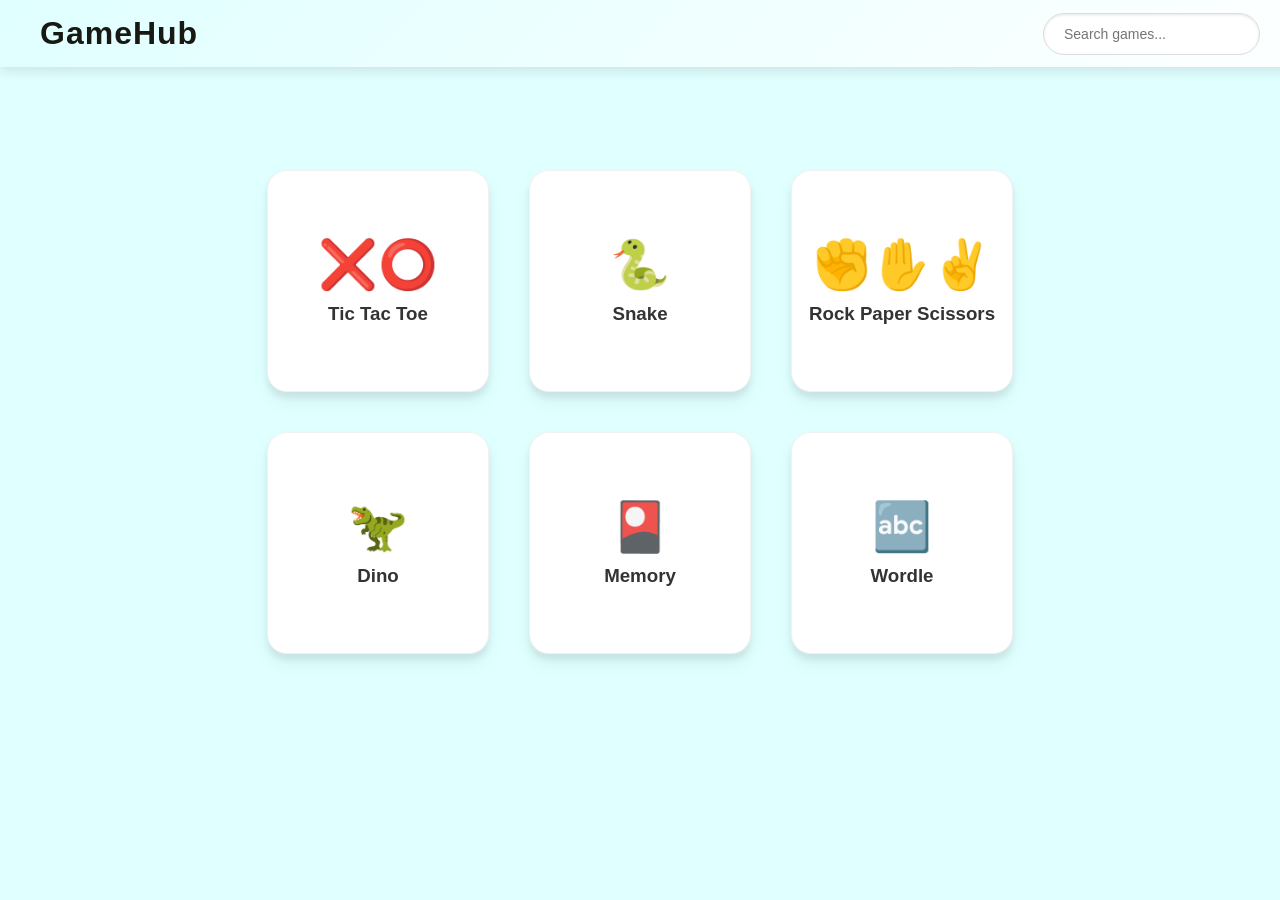
<file: index.html>
<!DOCTYPE html>
<html lang="en">
<head>
<meta charset="UTF-8">
<meta name="viewport" content="width=device-width, initial-scale=1.0">
<title>GameHub</title>
<link rel="stylesheet" href="Styles.css">
</head>

<body>
    <div class="header">
        <div class="title">
            <a href="index.html" class="home-link">
                <h1>GameHub</h1>
            </a>
        </div>

        <div class="searchbox-container">
            <input type="text" placeholder="Search games..." class="searchbox">
        </div>
    </div>

    <div class="Games">
        <a href="TicTacToe.html" class="Cards">
            <div class="Contents">
                <span class="icon">❌⭕</span>
                <h3 class="game-title">Tic Tac Toe</h3>
            </div>
        </a>

        <a href="Snake.html" class="Cards">
            <div class="Contents">
                <span class="icon">🐍</span>
                <h3 class="game-title">Snake</h3>
            </div>
        </a>

        <a href="RockPaperScissors.html" class="Cards">
            <div class="Contents">
                <span class="icon">✊✋✌️</span>
                <h3 class="game-title">Rock Paper Scissors</h3>
            </div>
        </a>

        <a href="Dino.html" class="Cards">
            <div class="Contents">
                <span class="icon">🦖</span>
                <h3 class="game-title">Dino</h3>
            </div>
        </a>

        <a href="Memory.html" class="Cards">
            <div class="Contents">
                <span class="icon">🎴</span>
                <h3 class="game-title">Memory</h3>
            </div>
        </a>

        <a href="Wordle.html" class="Cards">
            <div class="Contents">
                <span class="icon">🔤</span>
                <h3 class="game-title">Wordle</h3>
            </div>
        </a>
    </div>

    <script src="script.js"></script>
</body>

</html>
</file>
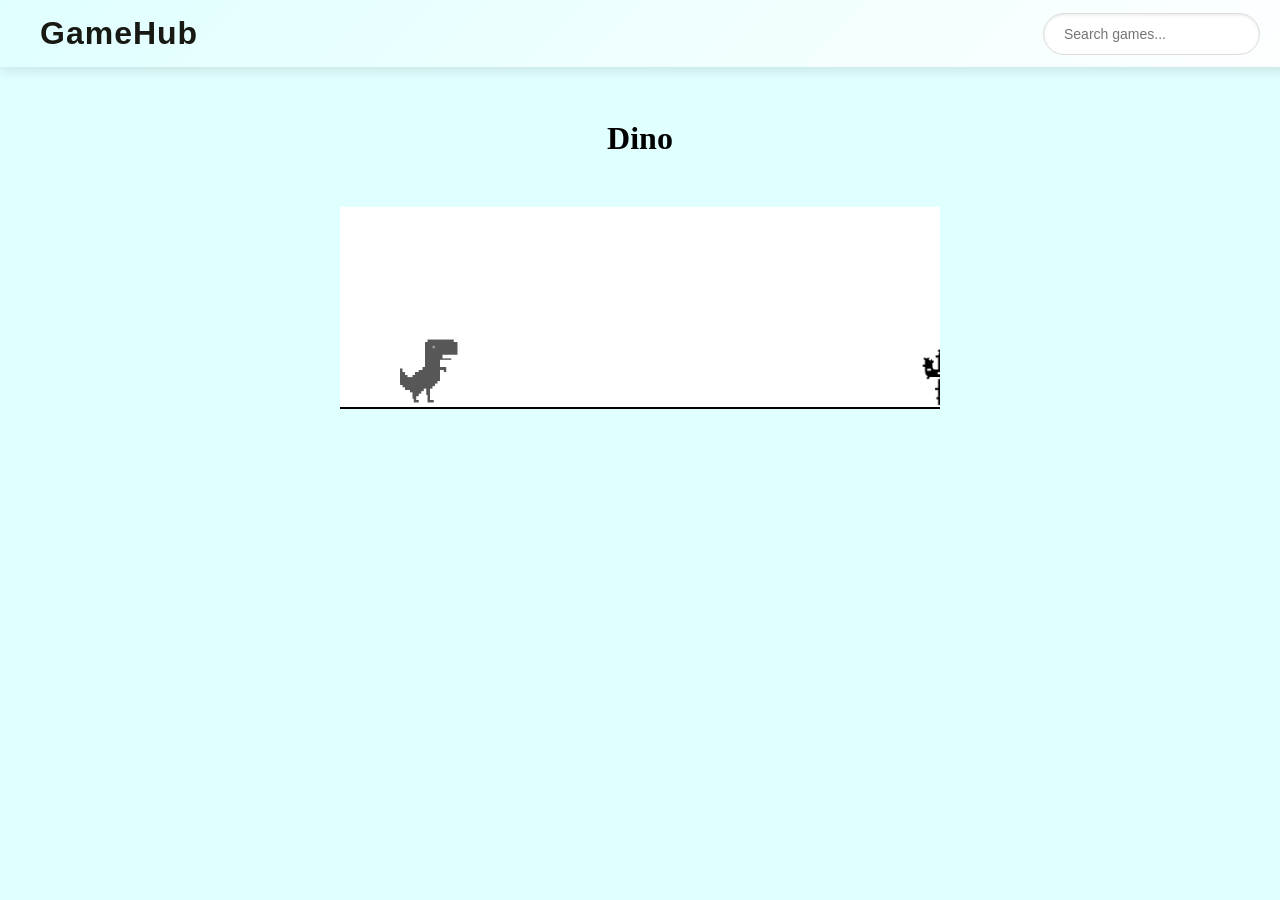
<file: Dino.html>
<!DOCTYPE html>
<html lang="en">
<head>
<meta charset="UTF-8">
<meta name="viewport" content="width=device-width, initial-scale=1.0">
<title>GameHub | Dino</title>
<link rel="stylesheet" href="Styles.css">
</head>
<body>
    <div class="header">
        <div class="title">
            <a href="index.html" class="home-link">
                <h1>GameHub</h1>
            </a>
        </div>

        <div class="searchbox-container">
            <input type="text" placeholder="Search games..." class="searchbox">
        </div>
    </div>

    <h1 class="GameHead">Dino</h1> 
    <div class="dino-wrapper">
        <div id="dino-msg" class="msg-container hide">
            <p>Whoops! Game Over :(</p>
            <button id="retry-btn">Try Again</button>
        </div>

        <div id="dino"></div>
        <div id="cactus"></div>
    </div>
    <script src="Dino.js"></script>
</body>
</html>
</file>
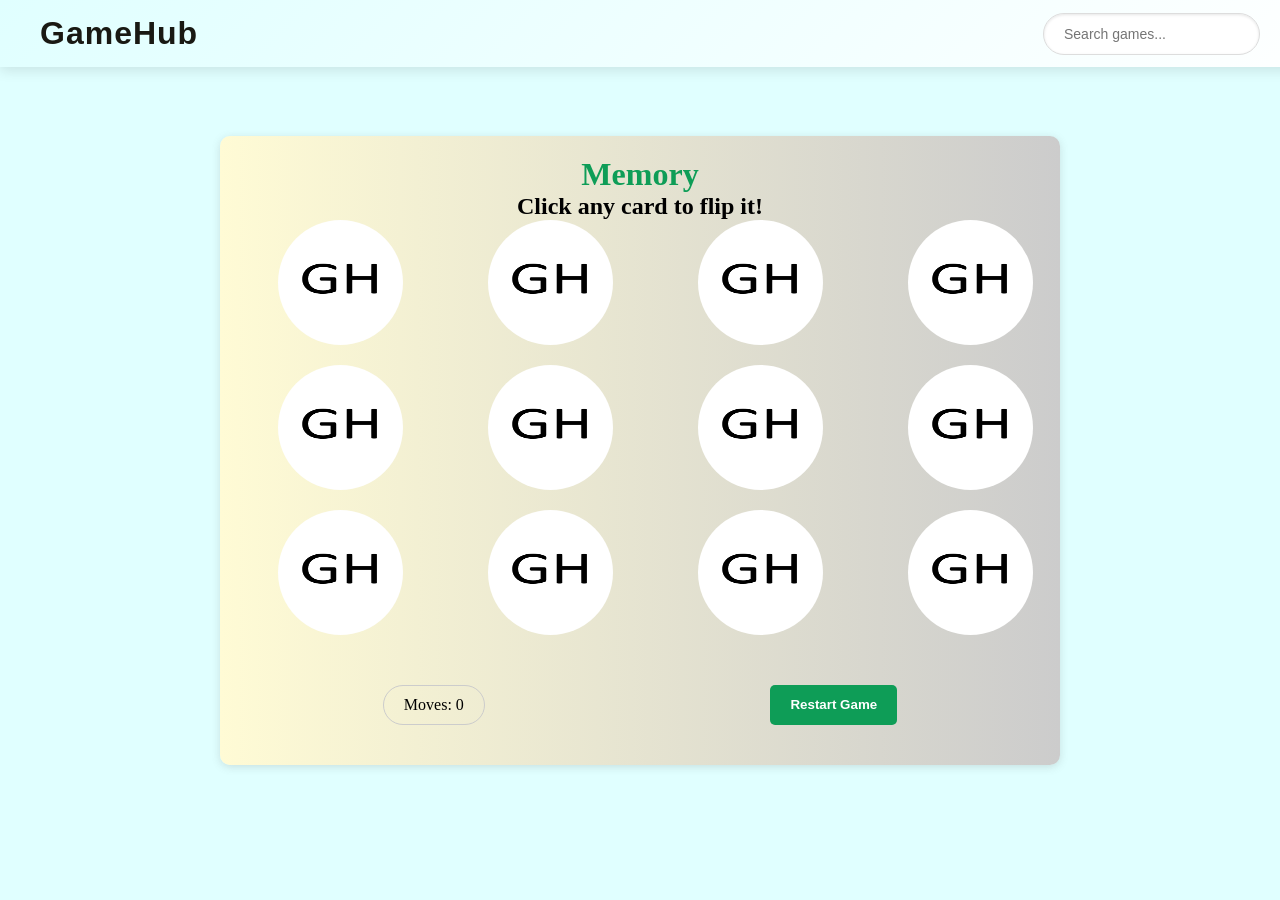
<file: Memory.html>
<!DOCTYPE html>
<html lang="en">

<head>
    <meta charset="UTF-8">
    <meta name="viewport" 
          content="width=device-width, initial-scale=1.0">
    <link rel="stylesheet" href="Styles.css">
    <title>GameHub | Memory</title>
</head>

<body>

    <div class="header">
        <div class="title">
            <a href="index.html" class="home-link">
                <h1>GameHub</h1>
            </a>
        </div>

        <div class="searchbox-container">
            <input type="text" placeholder="Search games..." class="searchbox">
        </div>
    </div>

    <div class="containerM">
        <div id="memory-msg" class="msg-container hide">
            <h2 id="status-text">Congratulations!</h2>
            <p id="move-result">You won in 0 moves.</p>
            <button id="play-again" class="restart-button">Play Again</button>
        </div>
        <div id="dynamic-cards" class="game-container">
            <div class="heading-container">
                <h1 class="gfg-heading">
                      Memory
                  </h1>
                <h2 class="game-heading">Click any card to flip it!</h2>
            </div>
            <div class="cards-container">
                <div class="card">
                    <img 
                        src="images/back.png"
                        class="outline-image">
                    <img id="1" 
                        src="images/lion.jpg"
                        alt="Lion Image" class="card-image">
                </div>
                <div class="card">
                    <img 
                        src="images/back.png"
                        class="outline-image">
                    <img id="2" 
                        src="images/rhino.jpg"
                        alt="Rhino Image" class="card-image">
                </div>
                <div class="card">
                    <img 
                        src="images/back.png"
                        class="outline-image">
                    <img id="3" 
                        src="images/giraffe.jpg"
                        alt="Giraffe Image" class="card-image">
                </div>
                <div class="card">
                    <img 
                        src="images/back.png"
                        class="outline-image">
                    <img id="4" 
                        src="images/rhino.jpg"
                        alt="Rhino Image" class="card-image">
                </div>

                <div class="card">
                    <img 
                        src="images/back.png"
                        class="outline-image">
                    <img id="5" 
                        src="images/lion.jpg"
                        alt="Lion Image" class="card-image">
                </div>
                <div class="card">
                    <img 
                        src="images/back.png"
                        class="outline-image">
                    <img id="6" 
                        src="images/bear.jpg"
                        alt="Bear Image" class="card-image">
                </div>
                <div class="card">
                    <img 
                        src="images/back.png"
                        class="outline-image">
                    <img id="7" 
                        src="images/giraffe.jpg"
                        alt="Giraffe Image" class="card-image">
                </div>
                <div class="card">
                    <img 
                        src="images/back.png"
                        class="outline-image">
                    <img id="8" 
                        src="images/elephant.jpg"
                        alt="Elephant Image" class="card-image">
                </div>

                <div class="card">
                    <img 
                        src="images/back.png"
                        class="outline-image">
                    <img id="9" 
                        src="images/bear.jpg"
                        alt="Bear Image" class="card-image">
                </div>
                <div class="card">
                    <img 
                        src="images/back.png"
                        class="outline-image">
                    <img id="10"
                        src="images/gorilla.jpg"
                        alt="Gorilla Image" class="card-image">
                </div>
                <div class="card">
                    <img 
                        src="images/back.png"
                        class="outline-image">
                    <img id="11" 
                        src="images/elephant.jpg"
                        alt="Elephant Image" class="card-image">
                </div>
                <div class="card">
                    <img 
                        src="images/back.png"
                        class="outline-image">
                    <img id="12"
                        src="images/gorilla.jpg"
                        alt="Gorilla Image" class="card-image">
                </div>
            </div>

            <div class="progress-container">
                <div class="move-counter">Moves: 0</div>
                <button id="restart" class="restart-button">
                      Restart Game
                  </button>
            </div>
        </div>
    </div>

    <script src="Memory.js"></script>
</body>

</html>
</file>
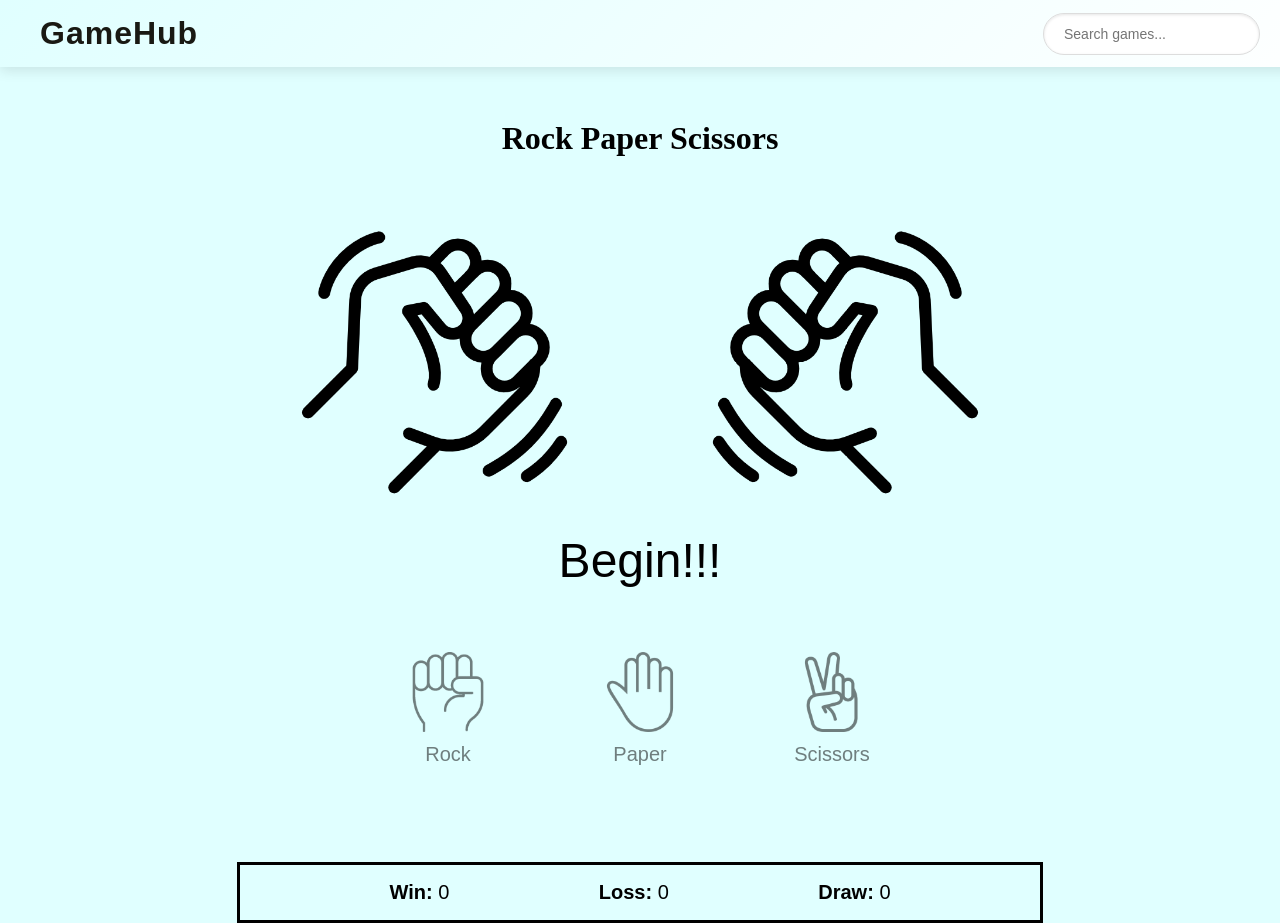
<file: RockPaperScissors.html>
<!DOCTYPE html>
<html lang="en">
<head>
    <meta charset="UTF-8">
    <meta name="viewport" content="width=device-width, initial-scale=1.0">
    <title>GameHub | Rock Paper Scissors</title>
    <link rel="stylesheet" href="Styles.css">
</head>

<body>
    <main>
        <div class="header">
            <div class="title">
                <a href="index.html" class="home-link">
                    <h1>GameHub</h1>
                </a>
            </div>

            <div class="searchbox-container">
                <input type="text" placeholder="Search games..." class="searchbox">
            </div>
        </div>

        <h1 class="GameHead">Rock Paper Scissors</h1>
        <div class="rock-paper-scissors-container">
            <div class="result-section">
                <div class="result-images">
                    <div class="user-result">
                        <img src="images/rock_paper_scissors/fist_shake.png">
                    </div>
                    <div class="computer-result">
                        <img src="images/rock_paper_scissors/fist_shake.png">
                    </div>
                </div>
                <div class="round-result">Begin!!!</div>
            </div>

            <div class="move-choices">
                <button class="move-choice" data-choice="rock">
                    <img src="images/rock_paper_scissors/rock.png" alt="Rock">
                    <p>Rock</p>
                </button>
                <button class="move-choice" data-choice="paper">
                    <img src="images/rock_paper_scissors/paper.png" alt="Paper">
                    <p>Paper</p>
                </button>
                <button class="move-choice" data-choice="scissors">
                    <img src="images/rock_paper_scissors/scissors.png" alt="Scissors">
                    <p>Scissors</p>
                </button>
            </div>

            <div class="scoreboard">
                <div class="score">
                    <strong>Win:</strong> <span data-score="win">0</span>
                </div>
                <div class="score">
                    <strong>Loss:</strong> <span data-score="loss">0</span>
                </div>
                <div class="score">
                    <strong>Draw:</strong> <span data-score="draw">0</span>
                </div>
            </div>
        </div>
    </main>

    <script src="RockPaperScissors.js" defer></script>
</body>
</html>
</file>
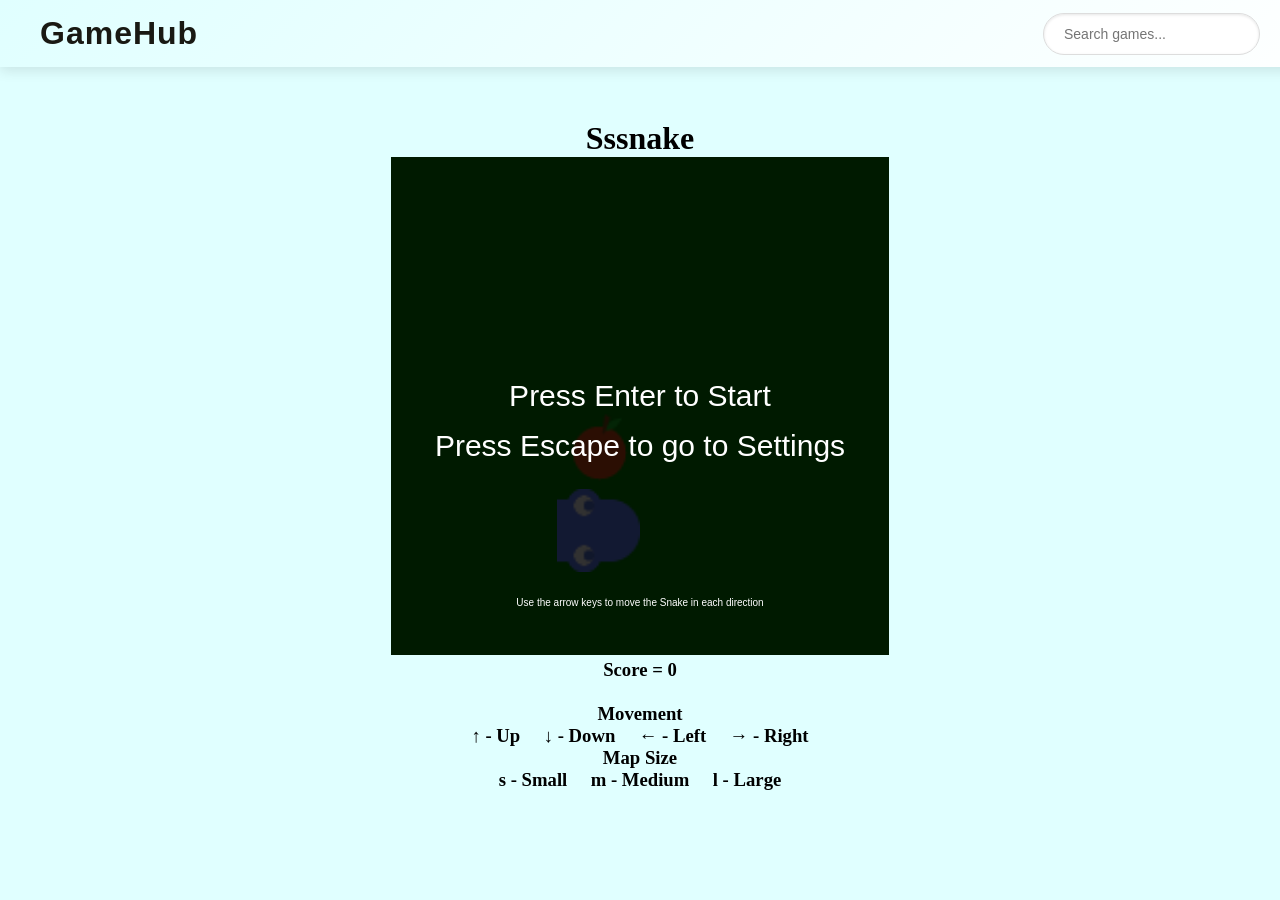
<file: Snake.html>
<!DOCTYPE html>
<html lang="en">
<head>
<meta charset="UTF-8">
<meta name="viewport" content="width=device-width, initial-scale=1.0">
<title>GameHub | Snake</title>
<link rel="stylesheet" href="Styles.css">
<script src="Snake.js"></script>
</head>

<body>
    <div class="header">
        <div class="title">
            <a href="index.html" class="home-link">
                <h1>GameHub</h1>
            </a>
        </div>

        <div class="searchbox-container">
            <input type="text" placeholder="Search games..." class="searchbox">
        </div>
    </div>

    <h1 class="GameHead">Sssnake</h1>
    <canvas id="map"></canvas>
    <h3>Score = <span id="sc"></span></h3>
    <script>
        document.getElementById("sc").innerText = window.Score;
    </script>
    <h3><br>Movement<br>
        ↑ - Up&emsp;
        ↓ - Down&emsp;
        ← - Left&emsp;
        → - Right<br>
        Map Size<br>
        s - Small&emsp;
        m - Medium&emsp;
        l - Large<br>

        
    </h3>
</body>

</html>
</file>
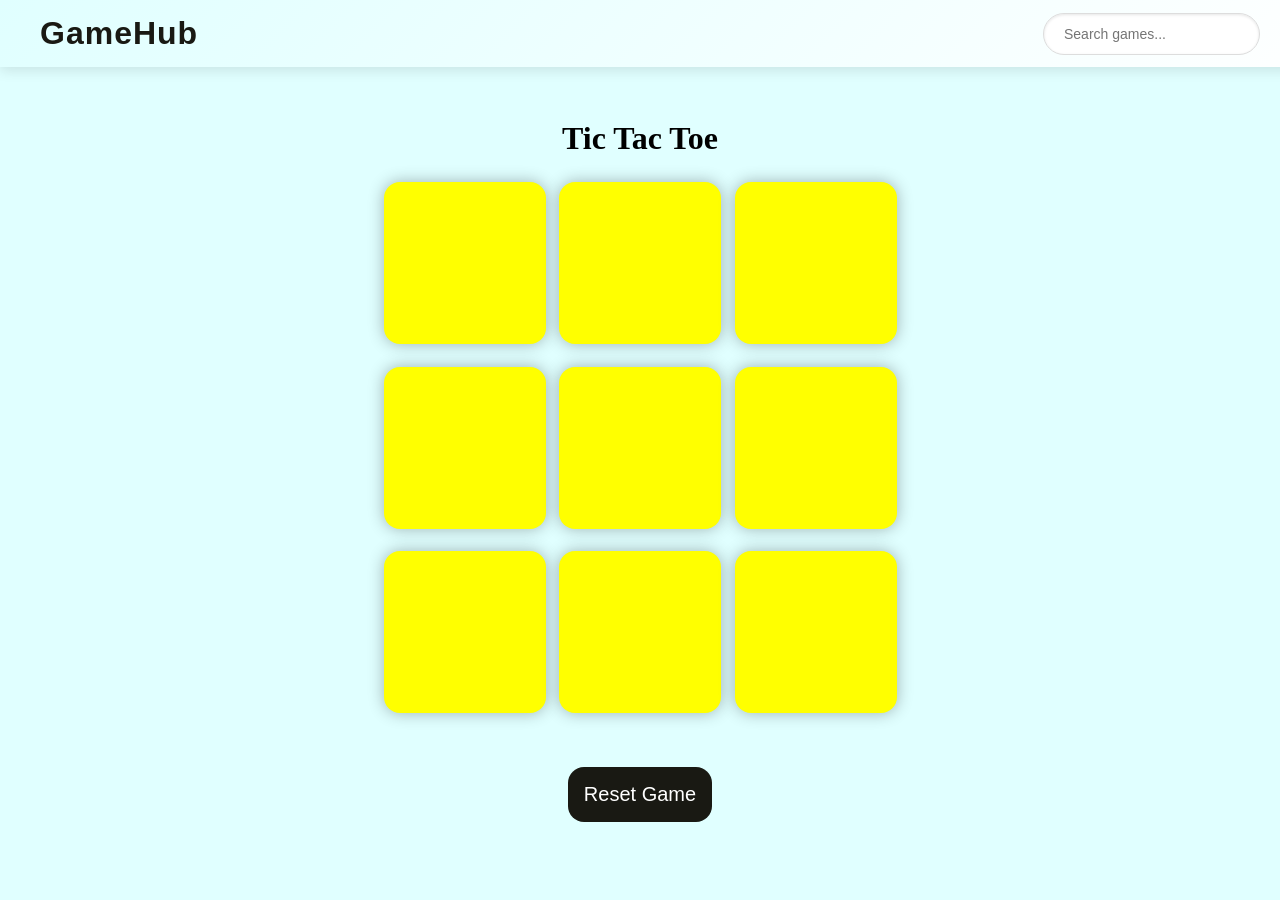
<file: TicTacToe.html>
<!DOCTYPE html>
<html lang="en">
<head>
<meta charset="UTF-8">
<meta name="viewport" content="width=device-width, initial-scale=1.0">
<title>GameHub | Tic Tac Toe</title>
<link rel="stylesheet" href="Styles.css">
</head>
<body>
    <main>

    <div class="header">
        <div class="title">
            <a href="index.html" class="home-link">
                <h1>GameHub</h1>
            </a>
        </div>

        <div class="searchbox-container">
            <input type="text" placeholder="Search games..." class="searchbox">
        </div>
    </div>
    
        <h1 class="GameHead">Tic Tac Toe</h1>
        <div class="container">
            <div class="msg-container hide">
                <p id="msg">Winner</p>
                <button id="new-btn">New Game</button>
            </div>

            <div class="game">
                <button class="box"></button>
                <button class="box"></button>
                <button class="box"></button>
                <button class="box"></button>
                <button class="box"></button>
                <button class="box"></button>
                <button class="box"></button>
                <button class="box"></button>
                <button class="box"></button>
            </div>
        </div>
        <button id="reset">Reset Game</button>
    </main>
    <script src="TicTacToe.js"></script>
</body>
</html>
</file>
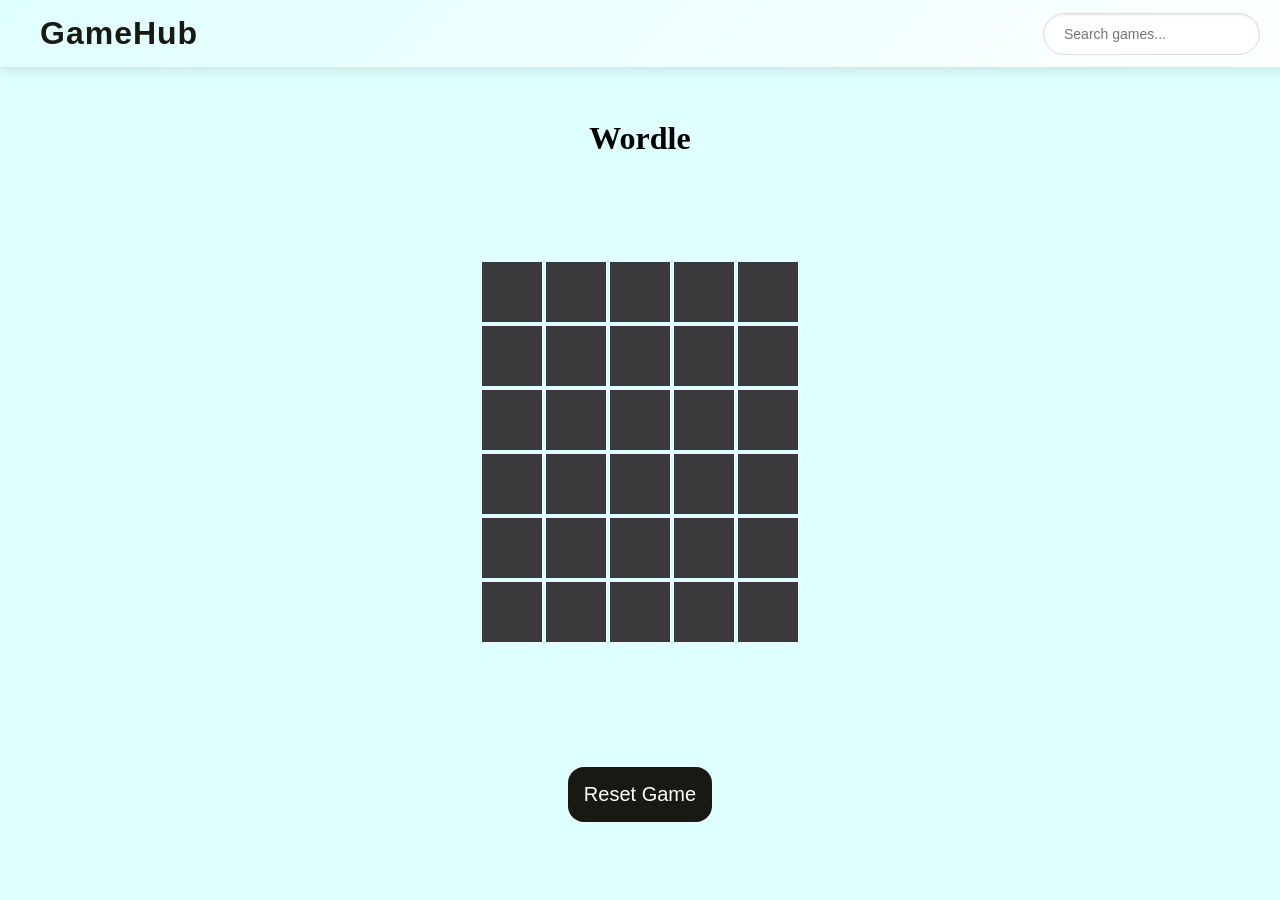
<file: Wordle.html>
<!DOCTYPE html>
<html lang="en">
<head>
    <meta charset="UTF-8">
    <meta name="viewport" content="width=device-width, initial-scale=1.0">
    <title>GameHub | Wordle</title>
    <link rel="stylesheet" href="Styles.css">
</head>

<body>
    <main>
        <div class="header">
            <div class="title">
                <a href="index.html" class="home-link">
                    <h1>GameHub</h1>
                </a>
            </div>

            <div class="searchbox-container">
                <input type="text" placeholder="Search games..." class="searchbox">
            </div>
        </div>

        <h1 class="GameHead">Wordle</h1>
        <div class="container">
            <div id="wordle-msg" class="msg-container hide">
                <h2 id="status-text"></h2>
                <p id="sub-text"></p>
            </div>
            
            <div id="reset-confirm" class="msg-container hide">
                <h2>Restart?</h2>
                <p>Are you sure you want to start a new game?</p>
                <div style="display: flex; gap: 10px; justify-content: center; margin-top: 15px;">
                    <button id="con-yes" class="restart-button" style="background: #538d4e;">Yes</button>
                    <button id="con-no" class="restart-button" style="background: #b59f3b;">No</button>
                </div>
            </div>

            <div id="game"></div>
        </div>
        <button id="reset">Reset Game</button>
    </main>

    <script type="module" src="Wordle.js" defer></script>
</body>
</html>
</file>
<file: Styles.css>
/* This is the CSS for the main page of the GameHub*/

.header {
    display: flex;
    justify-content: space-between;
    align-items: center;
    position: fixed; 
    top: 0;
    left: 0;
    width: 100%;
    z-index: 1000; 
    background: linear-gradient(135deg, #e0ffff 0%, #ffffff 100%);
    padding: 15px 40px;
    box-shadow: 0 4px 12px rgba(0, 0, 0, 0.1);
}

.header h1 {
    font-family: 'Segoe UI', Tahoma, Geneva, Verdana, sans-serif;
    font-size: 2rem;
    color: #191913;
    letter-spacing: 1px;
}

.home-link {
    text-decoration: none;
    color: inherit;
}

.Games, .container {
    margin-top: 100px; 
}

.searchbox-container {
    position: absolute;
    right: 100px;
}

.searchbox {
    padding: 12px 20px;
    font-size: 14px;
    border: 1px solid #ddd;
    border-radius: 25px;
    outline: none;
    transition: all 0.3s ease;
    box-shadow: inset 0 1px 3px rgba(0,0,0,0.1);
}

.searchbox:focus {
    border-color: #538d4e;
    width: 250px;
    box-shadow: 0 0 8px rgba(83, 141, 78, 0.2);
}

.Games {
    display: flex;
    flex-wrap: wrap;
    justify-content: center;
    padding: 50px;
    gap: 40px;
    margin: 120px auto 0; 
    max-width: 900px;
}

.Cards {
    text-decoration: none;
    color: #333;
    width: 220px;
    height: 220px;
    display: flex;
    flex-direction: column;
    align-items: center;
    justify-content: center;
    background-color: #ffffff;
    border: 1px solid rgba(0, 0, 0, 0.05);
    border-radius: 20px;
    box-shadow: 0 10px 20px rgba(0, 0, 0, 0.05), 0 6px 6px rgba(0, 0, 0, 0.07);
    cursor: pointer;
    transition: all 0.3s cubic-bezier(0.25, 0.8, 0.25, 1);
    position: relative;
    overflow: hidden;
}

.Cards:hover {
    transform: translateY(-10px);
    box-shadow: 0 12px 20px rgba(0,0,0,0.1);
    border-color: #538d4e;
}

.Contents {
    text-align: center;
}

.icon {
    font-size: 3rem;
}

.Contents h3 {
    margin-top: 10px;
    font-family: sans-serif;
}

/* This is the CSS for games*/

* {
    margin: 0;
    padding: 0;
}
.GameHead{
    margin-top: 120px;
}
body {
    background-color: lightcyan;
    text-align: center;
    margin: 0;
    padding: 0;
    box-sizing: border-box;
}
.container {
    height: 70vh;
    display: flex;
    justify-content: center;
    align-items: center;
    position: relative;
    margin-top: -20px;
}
.game {
    height: 60vmin;
    width: 60vmin;
    display: flex;
    flex-wrap: wrap;
    gap: 1.5vmin;
    justify-content: center;
}
.box {
    height: 18vmin;
    width: 18vmin;
    border-radius: 1rem;
    border: none;
    box-shadow: 0 0 1rem rgba(0, 0, 0, 0.3);
    font-size: 8vmin;
    color: red;
    background-color: yellow;
}
#reset {
    padding: 1rem;
    font-size: 1.25rem;
    background: #191913;
    color: white;
    border-radius: 1rem;
    border: none;
}
.box:hover {
    background-color: chocolate;
}
#new-btn {
    padding: 1rem;
    font-size: 1.25rem;
    background: #191913;
    color: white;
    border-radius: 1rem;
    border: none;
}
#msg {
    font-size: 8vmin;
}
.msg-container {
    position: absolute;
    top: 50%;
    left: 50%;
    transform: translate(-50%, -50%);
    z-index: 10;
    
    background-color: rgba(255, 255, 255, 0.95); 
    padding: 2rem;
    border-radius: 20px;
    box-shadow: 0 0 2rem rgba(0, 0, 0, 0.5);
    text-align: center;
}
.hide {
    display: none;
}

/* This is the CSS for RockPaperScissors*/
/*
.game-title {  Optional game title class for all games 
    margin-top: 2rem;
    margin-bottom: 2rem;
}
*/
.rock-paper-scissors-container {
    height: 70vh;
    display: flex;
    flex-direction: column;
    align-items: center;
    justify-content: center;
    margin-top: 6rem;
}
.rock-paper-scissors-container.start .move-choices {
    pointer-events: none;
}
.rock-paper-scissors-container.start .user-result {
    transform-origin: right;
    animation: userShake 0.7s ease infinite;
}
@keyframes userShake {
    50%{
        transform: rotate(40deg);
    }
}
.rock-paper-scissors-container.start .computer-result {
    transform-origin: left;
    animation: computerShake 0.7s ease infinite;
}
@keyframes computerShake {
    50%{
        transform: rotate(-40deg);
    }
}
.result-images {
    display: flex;
    justify-content: center;
    gap: 7rem;
}
.result-images img {
    width: 300px;
}
.computer-result img {
    transform: rotateY(180deg);
}
.round-result {
    font-family: Impact, Haettenschweiler, 'Arial Narrow Bold', sans-serif;
    text-align: center;
    font-size: 3rem;
    margin-top: 1rem;
}
.move-choices {
    display: flex;
    gap: 7rem;
    margin-top: 4rem;
}
.move-choice {
    background: none;
    border: none;
    opacity: 0.5;
    transform: opacity 0.3s ease;
    cursor: pointer;
}
.move-choice:hover {
    opacity: 1;
}
.move-choice img {
    width: 80px;
}
.move-choice p {
    margin-top: 0.5rem;
    font-size: 1.25rem;
    font-family: sans-serif;
}

.scoreboard {
    max-width: 800px;
    width: 100%;
    display: flex;
    text-align: center;
    justify-content: space-evenly;
    margin-top: 6rem;

    border: 3px solid #000;
    padding: 1rem 0px;
}
.score {
    font-size: 1.25rem;
    font-family: sans-serif;
}

/* This is the CSS for DinoGame*/

.dino-wrapper {
    width: 600px;
    height: 200px;
    border-bottom: 2px solid #000;
    margin: 50px auto;
    position: relative; 
    overflow: hidden;
    background-color: white;
}

#dino-msg {
    width: 80%;
    max-width: 300px;
    background-color: rgba(255, 255, 255, 0.9);
    border: 2px solid #000;
}

#retry-btn {
    padding: 10px 20px;
    margin-top: 10px;
    background: #191913;
    color: white;
    border: none;
    border-radius: 5px;
    cursor: pointer;
}

#dino {
    width: 70px;
    height: 70px;
    background-image: url(images/t-rex.png); 
    background-size: contain;
    background-repeat: no-repeat;
    position: absolute; 
    bottom: 0;
    left: 50px;
}

#cactus {
    width: 40px; 
    height: 60px;
    position: absolute;
    bottom: 0;
    left: 580px;
    background-image: url(images/cactus.png); 
    background-size: 150%; 
    background-position: center bottom;
    background-repeat: no-repeat;
    animation: cactus-block 1.2s infinite linear;
}

.jump {
    animation: dino-jump 0.3s linear;
}

@keyframes dino-jump {
    0% { bottom: 0; }
    30% { bottom: 50px; }
    50% { bottom: 100px; }
    80% { bottom: 50px; }
    100% { bottom: 0; }
}

@keyframes cactus-block {
    0% { left: 600px; }
    100% { left: -20px; }
}

/*this is for memory game*/

.containerM{
    display: flex;
    align-items: center;
    justify-content: center;
    height: 100vh;
}

.game-container{
    width: 800px;
    padding: 20px;
    border-radius: 10px;
    row-gap: 15px;
    box-shadow: rgba(99, 99, 99, 0.2) 0px 2px 8px 0px;
    background-image: linear-gradient(90deg, #fffbd5, #ccc);
}

.cards-container{
    display: grid;
    grid-template-rows: 125px 125px 125px;
    grid-template-columns: 200px 200px 200px 200px;
    grid-gap: 20px 10px;
    place-items: center;
}

.heading-container{
    text-align: center;
}

.gfg-heading{
    color: #0E9D57;
}

.card{
    justify-items: center;
    display: flex;
    align-items: center;
    position: relative;
    cursor: pointer;
}

.outline-image{
    position: absolute;
    border-radius: 10px;
    top: 0;
    left: 0;
    height: 125px;
    width: 125px;
    border-radius: 50%;
}

.card-image{
    height: 125px;
    width: 125px;
    transform: rotateY(90deg); 
    transition: all ease-in 0.25s;
    mix-blend-mode: multiply;
}

.progress-container{
    text-align: center;
    display: flex;
    justify-content: space-around;
    width: 100%;
    margin: 50px 0 20px 0;
}

.move-counter{
    padding: 10px 20px;
    border-radius: 25px;
    border: 1px solid #ccc;
}

.restart-button{
    padding: 10px 20px;
    background-color: #0E9D57;
    border: none;
    border-radius: 25px;
    color: #fff;
    cursor: pointer;
}

.restart-button:hover{
    background-color: transparent;
    border: 1px solid #0E9D57;
    color: #0E9D57;
}

.toggled .card-image { 
    transform: rotateY(0deg); 
    transition-delay: 0.25s; 
} 

.item .outline-image { 
    transition: all ease-in 0.25s; 
    transition-delay: 0.25s; 
} 
  
.toggled .outline-image { 
    transform: rotateY(90deg); 
    transition-delay: 0s; 
}

@media screen and (max-width: 767px) {
    .game-container{
        width: 100%;
    }
    
    .cards-container{
        grid-template-rows: 125px 125px 125px 125px;
        grid-template-columns: 33% 33% 33%;
        grid-gap: 10px 10px;
    }

    .outline-image{
        height: 100px;
        width: 100px;
    }
    
    .card-image{
        height: 100px;
        width: 100px;
    }

    .progress-container{
        margin: 10px 0 10px 0;
    }
    
}

/* This is the CSS for Wordle */

#reset-confirm {
    z-index: 2000; /* Ensure it stays on top of the grid */
    background-color: rgb(18, 18, 19);
    color: white;
    border: 2px solid rgb(58, 58, 60);
}

.restart-button {
    padding: 10px 20px;
    border: none;
    border-radius: 5px;
    color: white;
    font-weight: bold;
    cursor: pointer;
}

.wordle-grid { 
    display: grid;
    grid-template-rows: repeat(6, 60px);
    grid-template-columns: repeat(5, 60px);
    gap: 4px;
    color: rgb(255, 255, 255);
}

.wordle-box {
    display: flex;
    justify-content: center;
    align-items: center;
    text-transform: uppercase;
    font-size: 2.4rem;
    border: 2px solid rgb(58, 58, 60);
    background-color: rgb(58, 58, 60);
    transition: 0.3s;
}

#wordle-msg {
    z-index: 1001;
    background-color: rgb(18, 18, 19);
    color: white;
    border: 2px solid rgb(58, 58, 60);
    padding: 20px;
    min-width: 250px;
}

#wordle-msg #new-btn {
    background-color: rgb(83, 141, 78);
    margin-top: 15px;
}

.wordle-box.wrong {
    background-color: rgb(181, 159, 59);
    border-color: rgb(181, 159, 59);
}

.wordle-box.right {
    background-color: rgb(83, 141, 78);
    border-color: rgb(83, 141, 78);
}

.animate-flip {
    animation: flip 0.5s ease forwards;
}

@keyframes flip {
    0% { transform: scaleY(1); }
    50% { transform: scaleY(0); }
    100% { transform: scaleY(1); }
}
</file>
